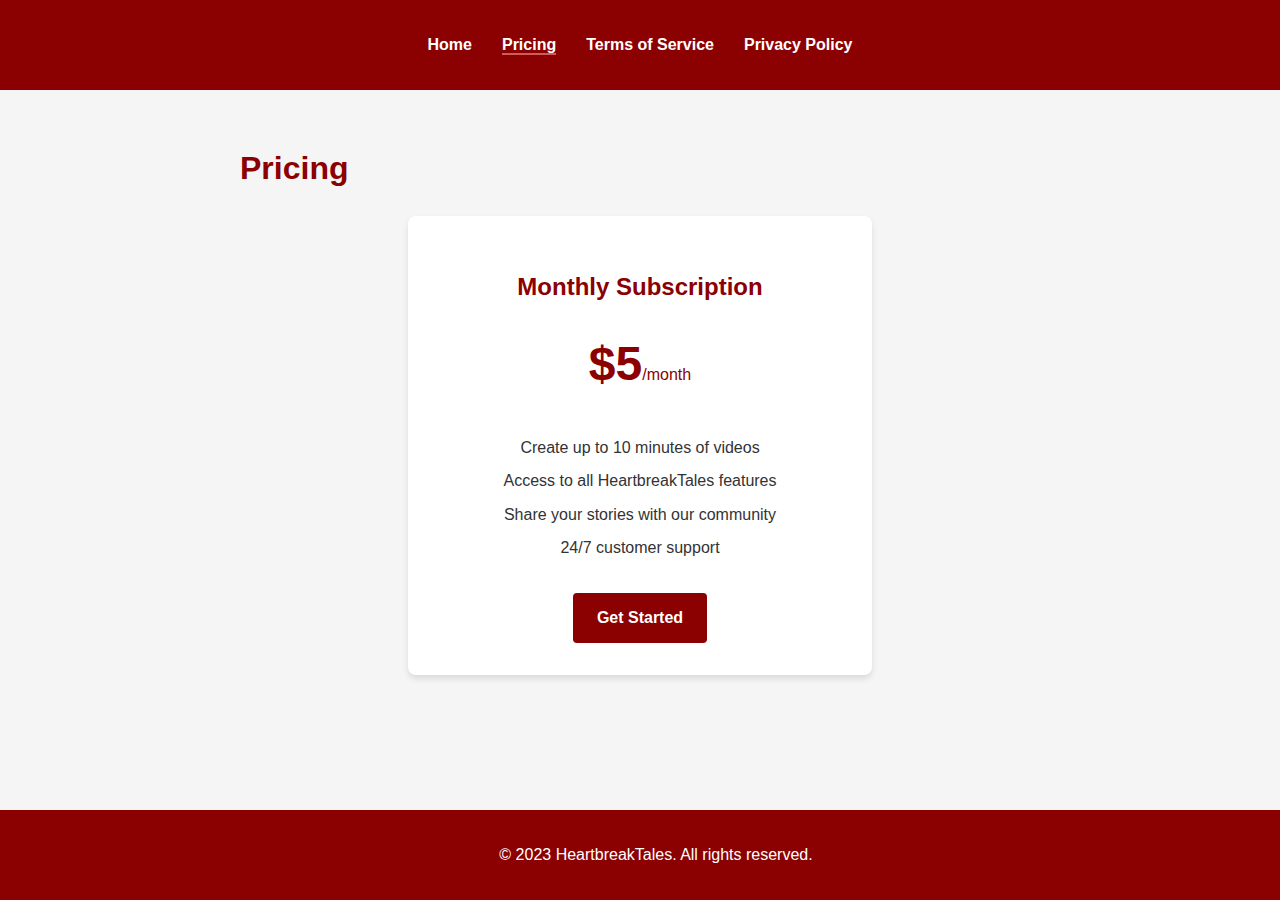
<file: pricing.html>
<!DOCTYPE html>
<html lang="en">
<head>
    <meta charset="UTF-8">
    <meta name="viewport" content="width=device-width, initial-scale=1.0">
    <title>HeartbreakTales - Pricing</title>
    <link rel="stylesheet" href="style.css">
</head>
<body>
    <header>
        <nav>
            <ul>
                <li><a href="index.html">Home</a></li>
                <li><a href="pricing.html" class="active">Pricing</a></li>
                <li><a href="terms.html">Terms of Service</a></li>
                <li><a href="privacy.html">Privacy Policy</a></li>
            </ul>
        </nav>
    </header>

    <main>
        <h1>Pricing</h1>
        <section class="pricing-plan">
            <h2>Monthly Subscription</h2>
            <div class="price">$5<span>/month</span></div>
            <ul class="features">
                <li>Create up to 10 minutes of videos</li>
                <li>Access to all HeartbreakTales features</li>
                <li>Share your stories with our community</li>
                <li>24/7 customer support</li>
            </ul>
            <a href="#" class="cta-button">Get Started</a>
        </section>
    </main>

    <footer>
        <p>&copy; 2023 HeartbreakTales. All rights reserved.</p>
    </footer>
</body>
</html>
</file>
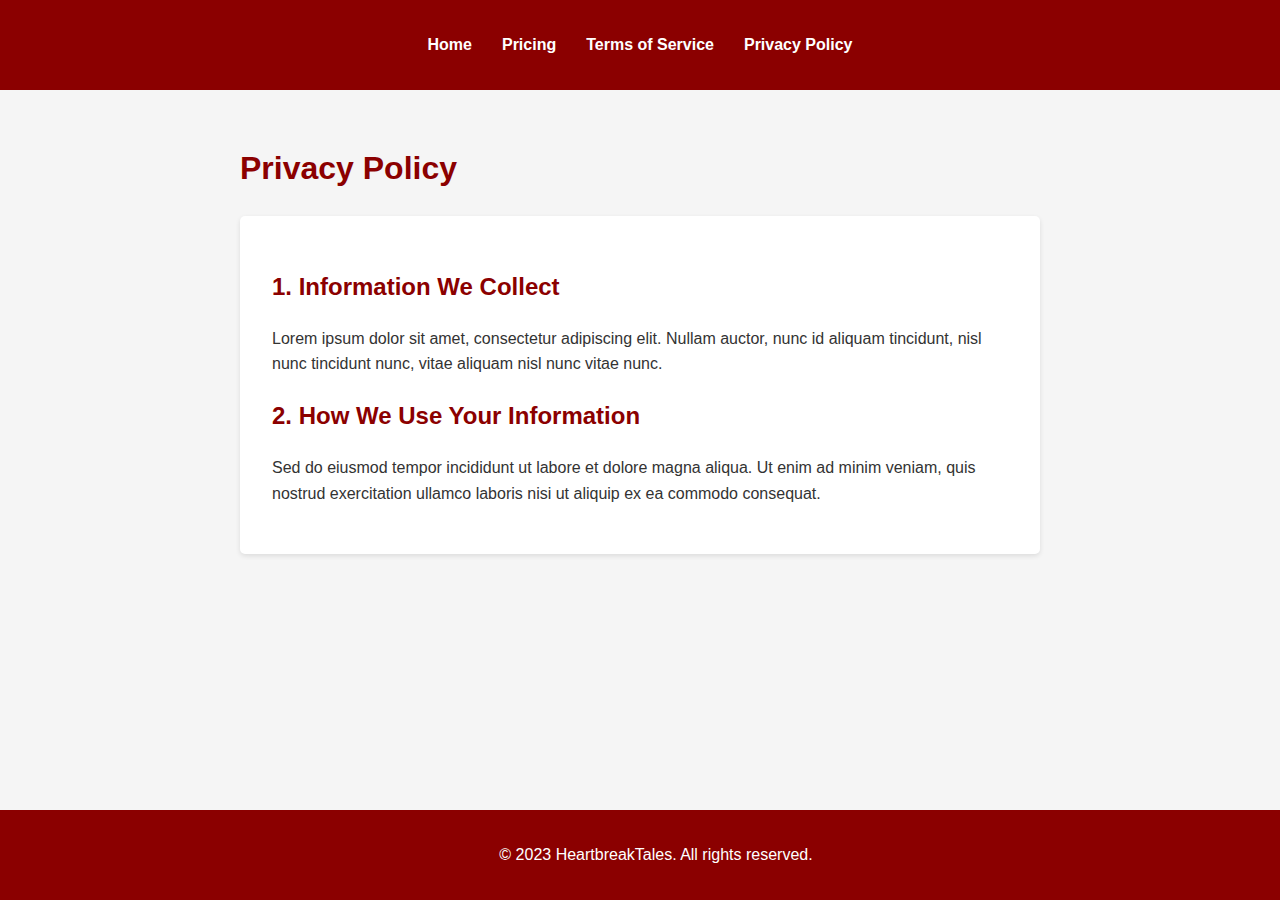
<file: privacy.html>
<!DOCTYPE html>
<html lang="en">
<head>
    <meta charset="UTF-8">
    <meta name="viewport" content="width=device-width, initial-scale=1.0">
    <title>HeartbreakTales - Privacy Policy</title>
    <link rel="stylesheet" href="style.css">
</head>
<body>
    <header>
        <nav>
            <nav>
                <ul>
                    <li><a href="index.html">Home</a></li>
                    <li><a href="pricing.html">Pricing</a></li>
                    <li><a href="terms.html">Terms of Service</a></li>
                    <li><a href="privacy.html">Privacy Policy</a></li>
                </ul>
            </nav>
        </nav>
    </header>

    <main>
        <h1>Privacy Policy</h1>
        <section class="content">
            <h2>1. Information We Collect</h2>
            <p>Lorem ipsum dolor sit amet, consectetur adipiscing elit. Nullam auctor, nunc id aliquam tincidunt, nisl nunc tincidunt nunc, vitae aliquam nisl nunc vitae nunc.</p>
            
            <h2>2. How We Use Your Information</h2>
            <p>Sed do eiusmod tempor incididunt ut labore et dolore magna aliqua. Ut enim ad minim veniam, quis nostrud exercitation ullamco laboris nisi ut aliquip ex ea commodo consequat.</p>
            
            <!-- Add more sections as needed -->
        </section>
    </main>

    <footer>
        <p>&copy; 2023 HeartbreakTales. All rights reserved.</p>
    </footer>
</body>
</html>
</file>
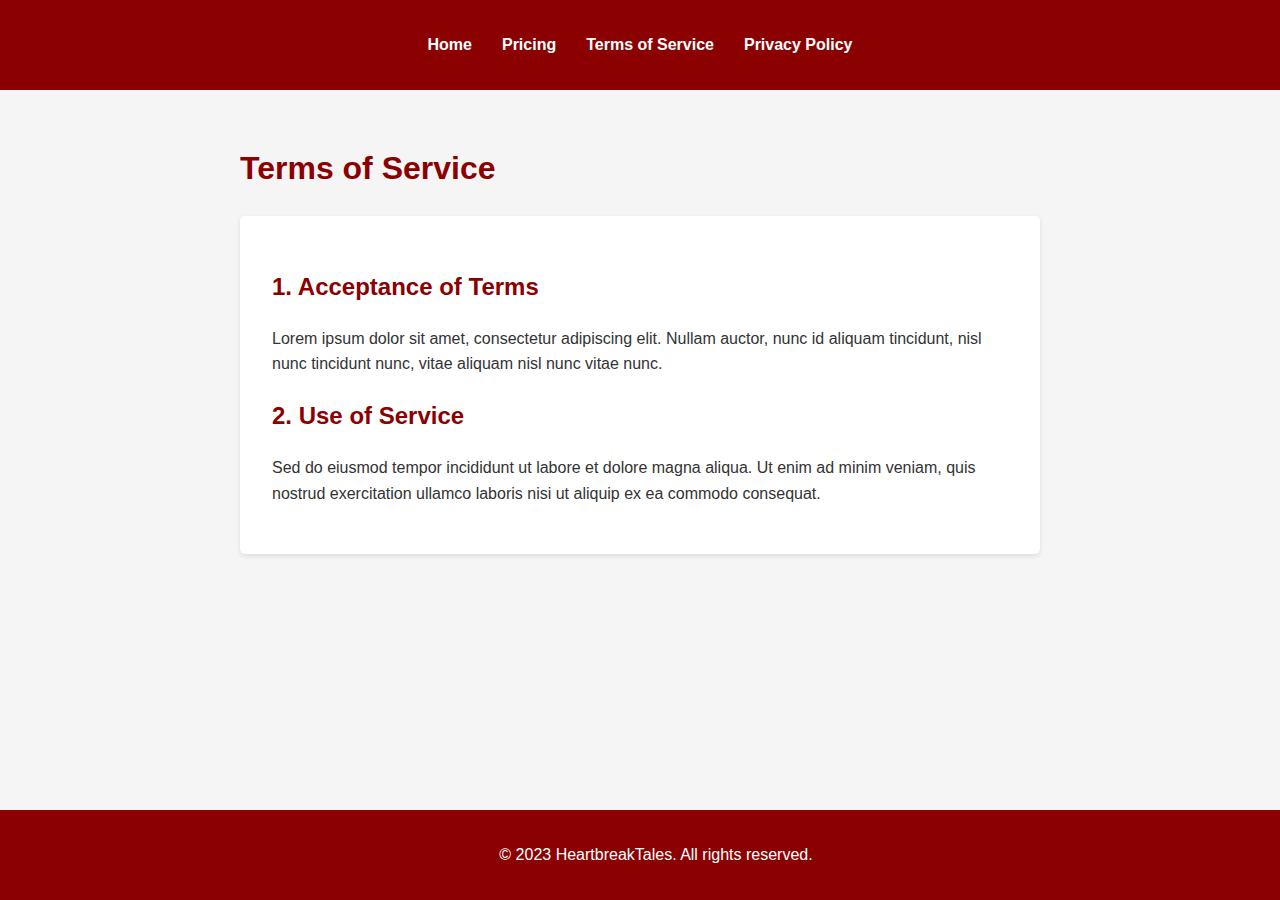
<file: terms.html>
<!DOCTYPE html>
<html lang="en">
<head>
    <meta charset="UTF-8">
    <meta name="viewport" content="width=device-width, initial-scale=1.0">
    <title>HeartbreakTales - Terms of Service</title>
    <link rel="stylesheet" href="style.css">
</head>
<body>
    <header>
        <nav>
            <ul>
                <li><a href="index.html">Home</a></li>
                <li><a href="pricing.html">Pricing</a></li>
                <li><a href="terms.html">Terms of Service</a></li>
                <li><a href="privacy.html">Privacy Policy</a></li>
            </ul>
        </nav>
    </header>

    <main>
        <h1>Terms of Service</h1>
        <section class="content">
            <h2>1. Acceptance of Terms</h2>
            <p>Lorem ipsum dolor sit amet, consectetur adipiscing elit. Nullam auctor, nunc id aliquam tincidunt, nisl nunc tincidunt nunc, vitae aliquam nisl nunc vitae nunc.</p>
            
            <h2>2. Use of Service</h2>
            <p>Sed do eiusmod tempor incididunt ut labore et dolore magna aliqua. Ut enim ad minim veniam, quis nostrud exercitation ullamco laboris nisi ut aliquip ex ea commodo consequat.</p>
            
            <!-- Add more sections as needed -->
        </section>
    </main>

    <footer>
        <p>&copy; 2023 HeartbreakTales. All rights reserved.</p>
    </footer>
</body>
</html>
</file>
<file: style.css>
/* Global Styles */
body {
    font-family: Arial, sans-serif;
    line-height: 1.6;
    color: #333;
    background-color: #F5F5F5;
    margin: 0;
    padding: 0;
}

.logo {
    max-width: 200px;
    height: auto;
    margin-bottom: 20px;
}

header {
    background-color: #8B0000;
    color: #fff;
    padding: 1rem;
}

nav ul {
    list-style-type: none;
    padding: 0;
    display: flex;
    justify-content: center;
}

nav ul li {
    margin: 0 15px;
}

nav ul li a {
    color: #fff;
    text-decoration: none;
    font-weight: bold;
}

nav ul li a.active {
    border-bottom: 2px solid #CD5C5C;
}

main {
    max-width: 800px;
    margin: 0 auto;
    padding: 2rem;
}

h1, h2 {
    color: #8B0000;
}

.hero {
    text-align: center;
    margin-bottom: 2rem;
}

.hero h1 {
    font-size: 2.5rem;
    margin-bottom: 0.5rem;
}

.description, .content {
    background-color: #fff;
    padding: 2rem;
    border-radius: 5px;
    box-shadow: 0 2px 5px rgba(0, 0, 0, 0.1);
}

footer {
    background-color: #8B0000;
    color: #fff;
    text-align: center;
    padding: 1rem;
    position: fixed;
    bottom: 0;
    width: 100%;
}

/* Responsive Design */
@media (max-width: 600px) {
    nav ul {
        flex-direction: column;
        align-items: center;
    }

    nav ul li {
        margin: 10px 0;
    }

    .hero h1 {
        font-size: 2rem;
    }
}
/* Pricing Styles */
.pricing-plan {
    background-color: #fff;
    border-radius: 8px;
    box-shadow: 0 4px 6px rgba(0, 0, 0, 0.1);
    padding: 2rem;
    text-align: center;
    max-width: 400px;
    margin: 0 auto;
}

.price {
    font-size: 3rem;
    font-weight: bold;
    color: #8B0000;
    margin: 1rem 0;
}

.price span {
    font-size: 1rem;
    font-weight: normal;
}

.features {
    list-style-type: none;
    padding: 0;
    margin: 2rem 0;
}

.features li {
    margin-bottom: 0.5rem;
}

.cta-button {
    display: inline-block;
    background-color: #8B0000;
    color: #fff;
    text-decoration: none;
    padding: 0.75rem 1.5rem;
    border-radius: 4px;
    font-weight: bold;
    transition: background-color 0.3s ease;
}

.cta-button:hover {
    background-color: #CD5C5C;
}
</file>
